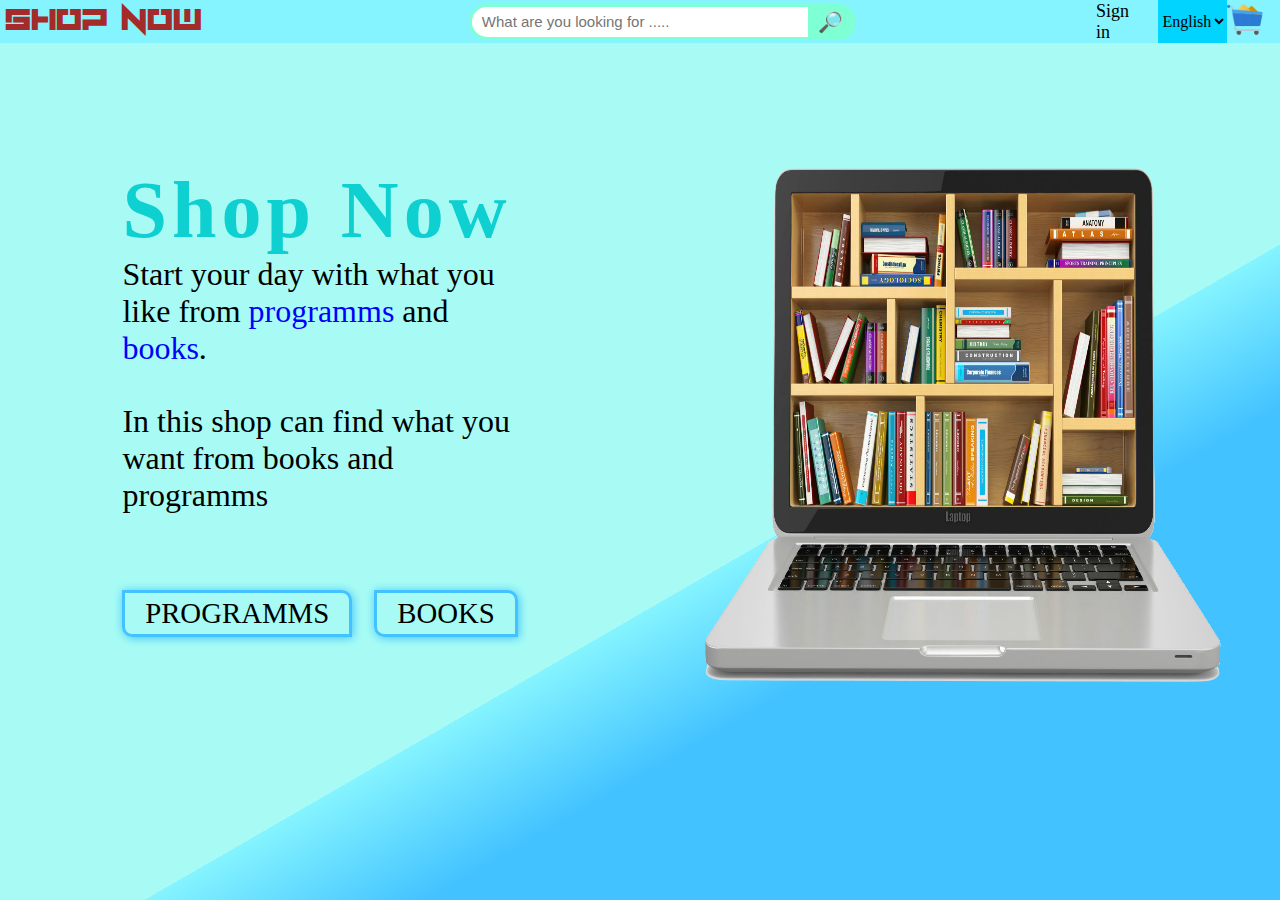
<file: index.html>
<!DOCTYPE html>
<html lang="en">
<head>
    <meta charset="UTF-8">
    <meta http-equiv="X-UA-Compatible" content="IE=edge">
    <meta name="viewport" content="width=device-width, initial-scale=1.0">
    <link rel="font" href="Rosalie.otf">
    <title>shop now</title>
    <link rel="stylesheet" href="style.css">
</head>
<body>

    <!-- the main part -->

    <header>
        <a href="" id="logo">shop now</a>

        <div id="search-div">
            <form action="" method="post" >
                <input type="search" id="search" placeholder="What are you looking for ....."> 
                <div id="S-div">
                <button>🔎</button>
                </div>
            </form>
        </div>
        
        <nav id="nav">
            <a href="" id="sign-in">Sign in</a>

            <form action="" method="post" id="lan">
                <select name="" id="">
                    <option value="" selected>English</option>
                    <option value="">Arabic</option>
                </select>
            </form>

            <a href="" id="card"><img src="card.png"></a>
        
        </nav>

    </header>
    <!-- the section -->
    <section>

        <div id="about">
                <h1>shop now</h1>
                <p>Start your day with what you like from  
                <span> programms </span> and <span> books</span>. </span>
                </p>
                <br><br>
                <p class="par2">In this shop can find what you want from books and programms</p>
                <br><br>
                <div id="catagruse">
                    <a href="programms/programms.html" class="catagruse">programms</a>
                    <a href="" class="catagruse">books    </a>
                </div>
        </div>

        <div id="img-product">
            <img src="books.png" alt="" id="photo">
        </div>

    </section>    

    <script src="main.js"></script>
</body>
</html>
</file>
<file: style.css>
@font-face {
    font-family: 'logo';
    src: url(Dimension.otf);
   
}
@font-face {
    font-family: 'logo2';
    src: url(Rosalie.otf);
}
*{
    padding: 0px;
    margin: 0px;
}
body{
     /* background: linear-gradient(200deg,#7DE5ED 30%
     ,#81C6E8 60%
     ,#5DA7DB 60%
     ,#5837D0 10%); */
    background: linear-gradient(150deg
    ,#a7fbf4 60%
    ,#85F4FF 60%
    ,#42C2FF 70%);
     background-repeat: no-repeat;
     height: 100vh;
}
/*                    End the catagruse                       */

/*                      the header                            */

#logo{
    display: flex;
    align-items: center;
    text-decoration: none;
    font-size: 150%;
    /* letter-spacing: 2px; */
    text-transform: capitalize;
    font-family: logo;
    color: brown;
}
header{
    padding: 0px 5px ;
    background: #85F4FF;
    font-size: 20px;
    display: flex;
    justify-content: space-between;
    /* height: 50px; */
}
header nav{
    width: 15%;
    float: right;
    display: flex;
    justify-content: space-between ;
    align-items: center;
    padding: 0px;
}
#card img{
    width:80%;
    height: 100%;
}
#search-div form{
    width: 100%;
    height: 90%;
    display: flex;
    align-items: center;
}
#search{
    width: 90%;
    height: 100%;
    border-radius: 15px 0px 0px 15px ;
    padding-left: 10px;
    border: none !important;
    /* box-sizing: content-box; */
    margin: 0px;
    margin-right: 0px;
    font-size:15px;
}
#search-div{
    background-color: white;
    width: 30%;
    height: 30px;
    display: flex;
    justify-content: center; 
    align-items: center;
    margin-left: 3% ;
    border: 3px solid aquamarine;
    border-radius: 30px;
    margin-top: 0.3%;
}
#S-div{
    background-color: aquamarine;
    width: 12%;
    height: 120%;
    border-radius: 0px 15px 15px 0px ;
    position: static;
}
#search-div button{
    border-radius: 0px 10px 10px 0px;
    height: 100%;
    width: 100%;
    background: none;
    border: 0px;
    display: flex;
    justify-content: center;
    align-items: center;
    font-size: 20px;
}
#lan{
    height: 100%;
    display: flex;
    align-items: center;
}
#lan select{
    height: 100%;
    background: #00d4ff;
    border: none;
    font-family: serif;
    font-size: 80%;
}
#sign-in{
    text-decoration: none;
    height: 100%;
    padding: 0% 6%;
    display: flex;
    align-items: center;
    font-family: serif;
    font-size: 90%;
    color: black;
}
#sign-in:hover{
    background-color: #42C2FF;
}
#lan select:hover{
    background-color: #42C2FF;

}



/*       the section        */

section{
    display: flex;
    align-items: center;
    justify-content: space-between;
}

#about , #img-product {
    /* background-color: rebeccapurple; */
    width: 50%;
    height: 50vh;
    margin: 20px;
    padding: 8%;
    padding-bottom: 3%;
}

section #about h1{
    font-size: 500%;
    color: rgb(14, 208, 208);
    letter-spacing: 5px;
    text-transform: capitalize;
    font-weight: bold;
} 
section #about p{
    font-size: 200%;
    
}
section #about p span{
    color: blue;
}
#catagruse{
    width: 100%;
    display: flex;
    justify-content: space-between;
}
#catagruse a{
    font-size: 180%;
    text-decoration: none;
    border: 3px solid #42C2FF;
    padding: 1% 5%;
    border-radius: 0px 10px 0px 10px ;
    margin-top: 10%;
    text-transform: uppercase;
    color: black;
    box-shadow: 1px 1px 10px #42C2FF;
}
#catagruse a:hover{
    background-color: antiquewhite;
    transform: scale(1.10);
    transition: 1s;
}
#img-product{
    display: flex;
    align-items: center;
    justify-content: center;
}
#img-product img{
    width: 150%;
    height: 70vh;
    padding-top: 20%;
}
</file>
